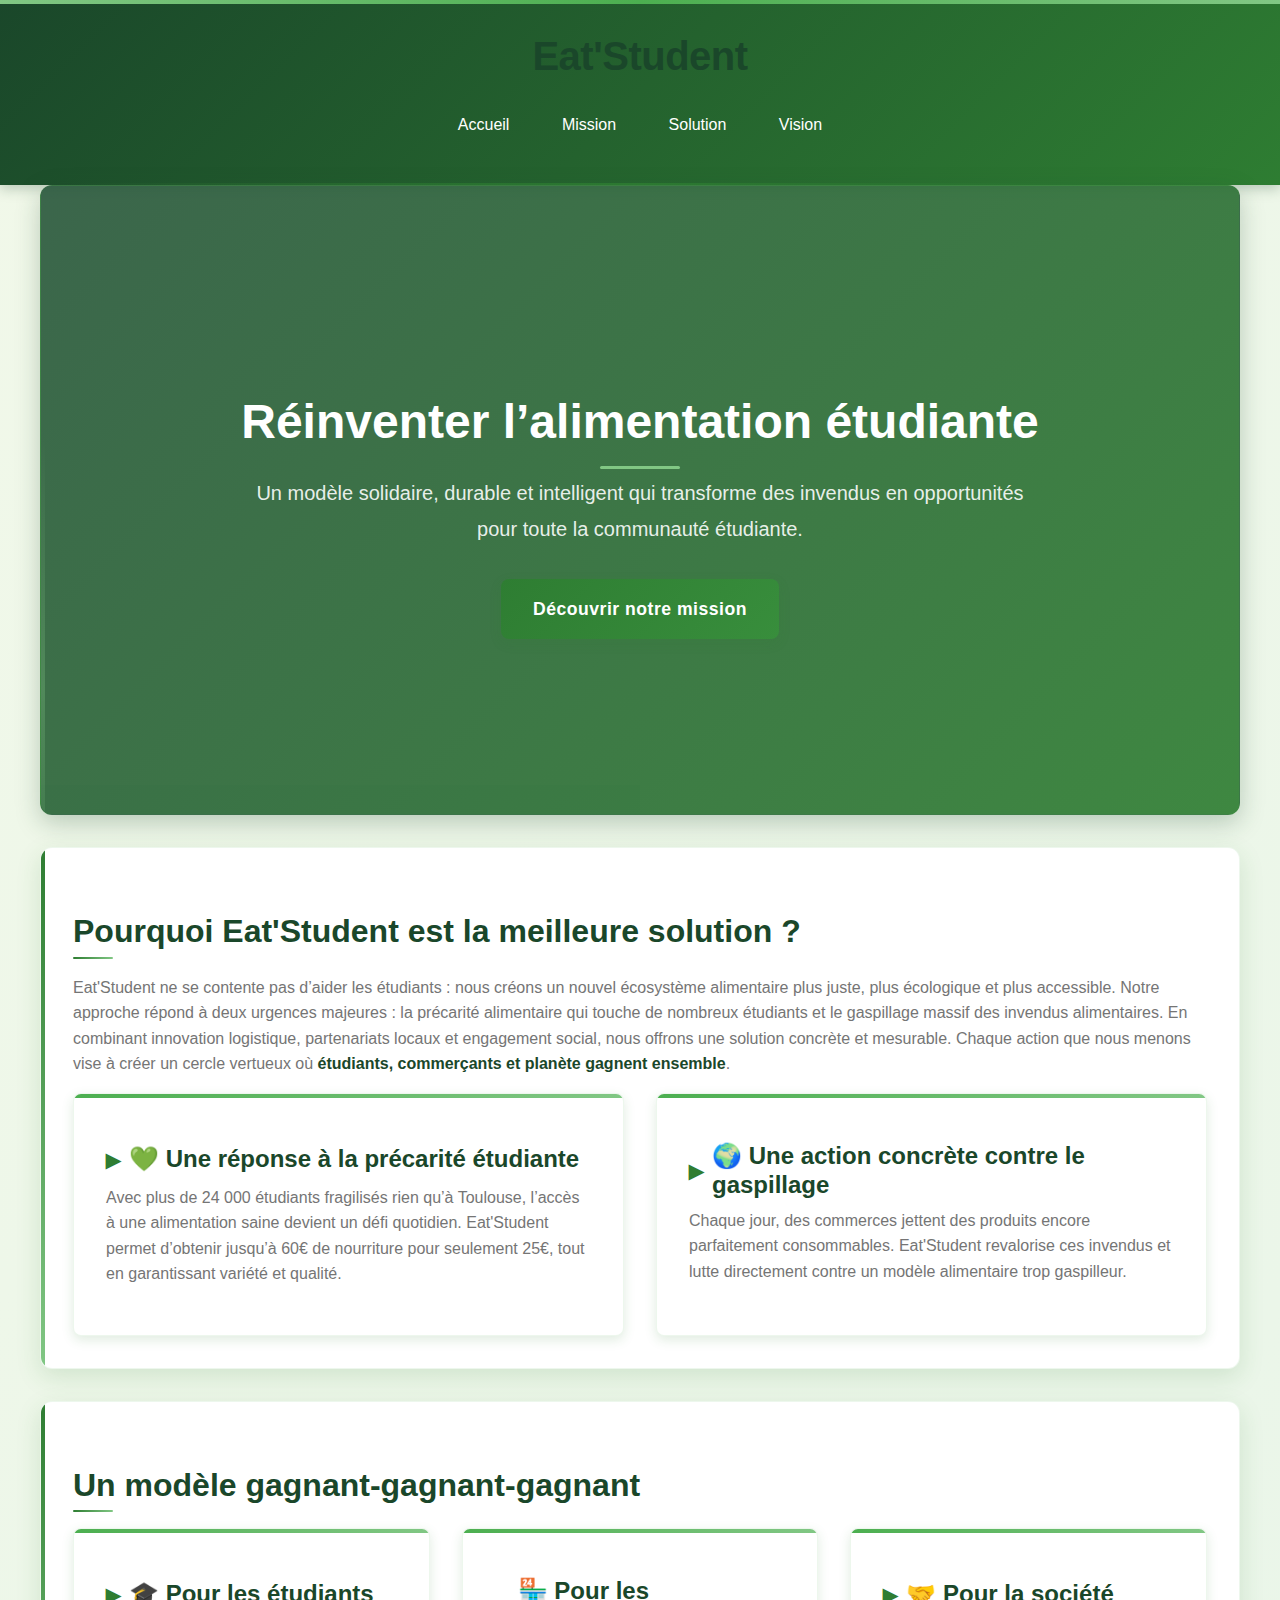
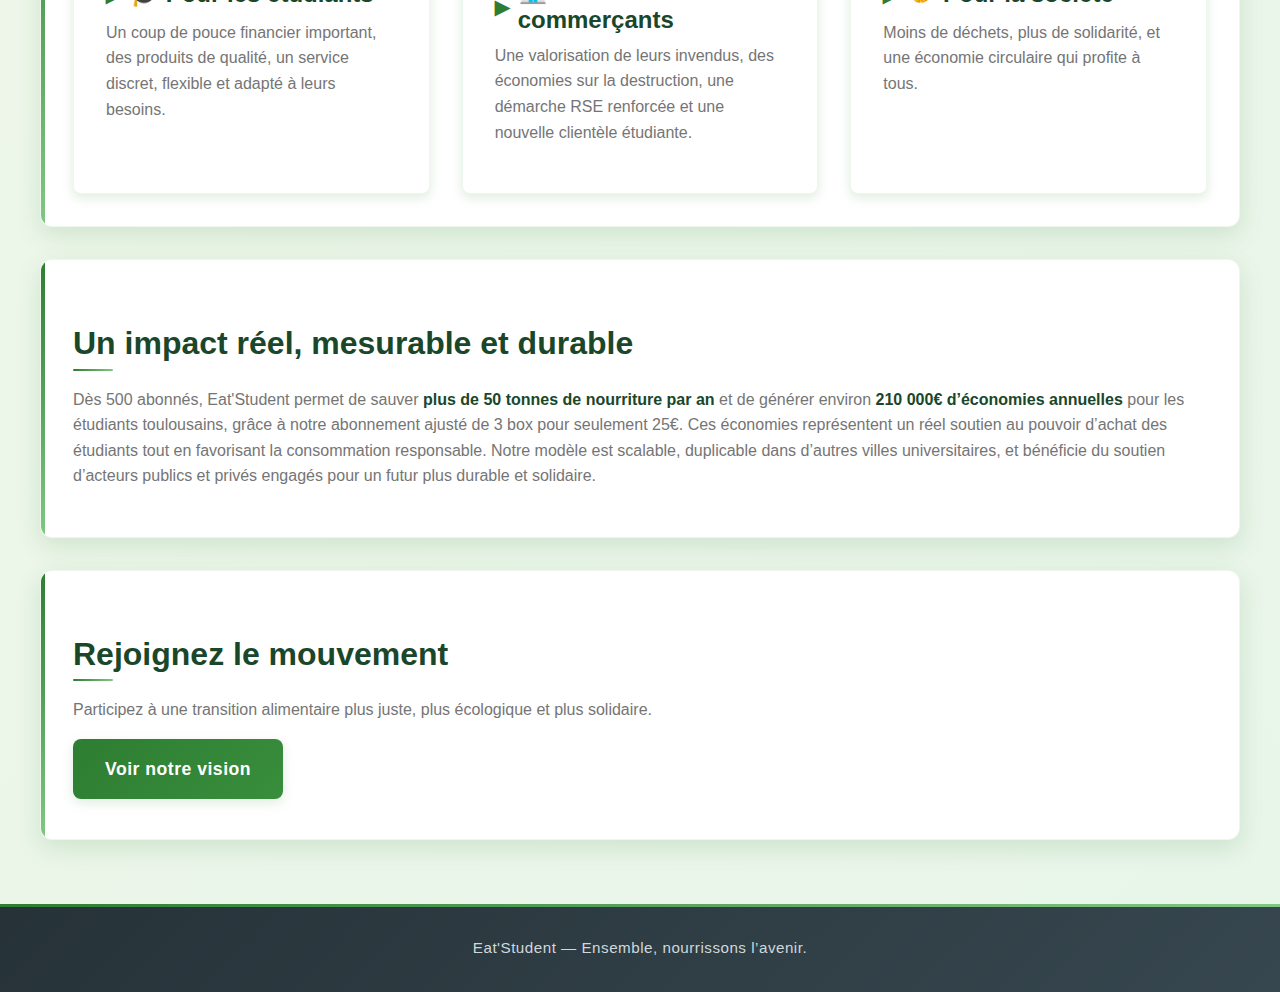
<file: Index.html>
<!-- index.html amélioré -->
<!DOCTYPE html>
<html lang="fr">
<head>
    <meta charset="UTF-8" />
    <meta name="viewport" content="width=device-width, initial-scale=1.0" />
    <title>Eat'Student – Accueil</title>
    <link rel="stylesheet" href="style.css" />
</head>
<body>
    <header>
        <h1>Eat'Student</h1>
        <nav>
            <a href="Index.html">Accueil</a>
            <a href="mission.html">Mission</a>
            <a href="solution.html">Solution</a>
            <a href="vision.html">Vision</a>
        </nav>
    </header>

    <!-- SECTION HERO AMÉLIORÉE -->
    <section class="hero">
        <h2>Réinventer l’alimentation étudiante</h2>
        <p>Un modèle solidaire, durable et intelligent qui transforme des invendus en opportunités pour toute la communauté étudiante.</p>
        <a class="cta-btn" href="mission.html">Découvrir notre mission</a>
    </section>

    <!-- POURQUOI Eat'Student EST UNIQUE -->
    <section>
        <h2>Pourquoi Eat'Student est la meilleure solution ?</h2>
        <p>
            Eat'Student ne se contente pas d’aider les étudiants : nous créons un nouvel écosystème alimentaire 
            plus juste, plus écologique et plus accessible. Notre approche répond à deux urgences majeures : 
            la précarité alimentaire qui touche de nombreux étudiants et le gaspillage massif des invendus 
            alimentaires. En combinant innovation logistique, partenariats locaux et engagement social, 
            nous offrons une solution concrète et mesurable. Chaque action que nous menons vise à créer 
            un cercle vertueux où <strong>étudiants, commerçants et planète gagnent ensemble</strong>.
        </p>
        <div class="grid-2">
            <div class="card">
                <h3>💚 Une réponse à la précarité étudiante</h3>
                <p>Avec plus de 24 000 étudiants fragilisés rien qu’à Toulouse, l’accès à une alimentation saine devient un défi quotidien. Eat'Student permet d’obtenir jusqu’à 60€ de nourriture pour seulement 25€, tout en garantissant variété et qualité.</p>
            </div>
            <div class="card">
                <h3>🌍 Une action concrète contre le gaspillage</h3>
                <p>Chaque jour, des commerces jettent des produits encore parfaitement consommables. Eat'Student revalorise ces invendus et lutte directement contre un modèle alimentaire trop gaspilleur.</p>
            </div>
        </div>
    </section>

    <!-- IMPACT ET BÉNÉFICES -->
    <section>
        <h2>Un modèle gagnant-gagnant-gagnant</h2>
        <div class="grid-3">
            <div class="card">
                <h3>🎓 Pour les étudiants</h3>
                <p>Un coup de pouce financier important, des produits de qualité, un service discret, flexible et adapté à leurs besoins.</p>
            </div>
            <div class="card">
                <h3>🏪 Pour les commerçants</h3>
                <p>Une valorisation de leurs invendus, des économies sur la destruction, une démarche RSE renforcée et une nouvelle clientèle étudiante.</p>
            </div>
            <div class="card">
                <h3>🤝 Pour la société</h3>
                <p>Moins de déchets, plus de solidarité, et une économie circulaire qui profite à tous.</p>
            </div>
        </div>
    </section>

    <!-- ENGAGEMENT -->
    <section>
        <h2>Un impact réel, mesurable et durable</h2>
        <p>
            Dès 500 abonnés, Eat'Student permet de sauver <strong>plus de 50 tonnes de nourriture par an</strong> 
            et de générer environ <strong>210 000€ d’économies annuelles</strong> pour les étudiants toulousains, 
            grâce à notre abonnement ajusté de 3 box pour seulement 25€. 
            Ces économies représentent un réel soutien au pouvoir d’achat des étudiants tout en favorisant 
            la consommation responsable. Notre modèle est scalable, duplicable dans d’autres villes universitaires, 
            et bénéficie du soutien d’acteurs publics et privés engagés pour un futur plus durable et solidaire.
        </p>
    </section>

    <!-- CTA FINAL -->
    <section class="cta">
        <h2>Rejoignez le mouvement</h2>
        <p>Participez à une transition alimentaire plus juste, plus écologique et plus solidaire.</p>
        <a class="cta-btn" href="vision.html">Voir notre vision</a>
    </section>

    <footer>
        Eat'Student — Ensemble, nourrissons l’avenir.
    </footer>
</body>
</html>
</file>
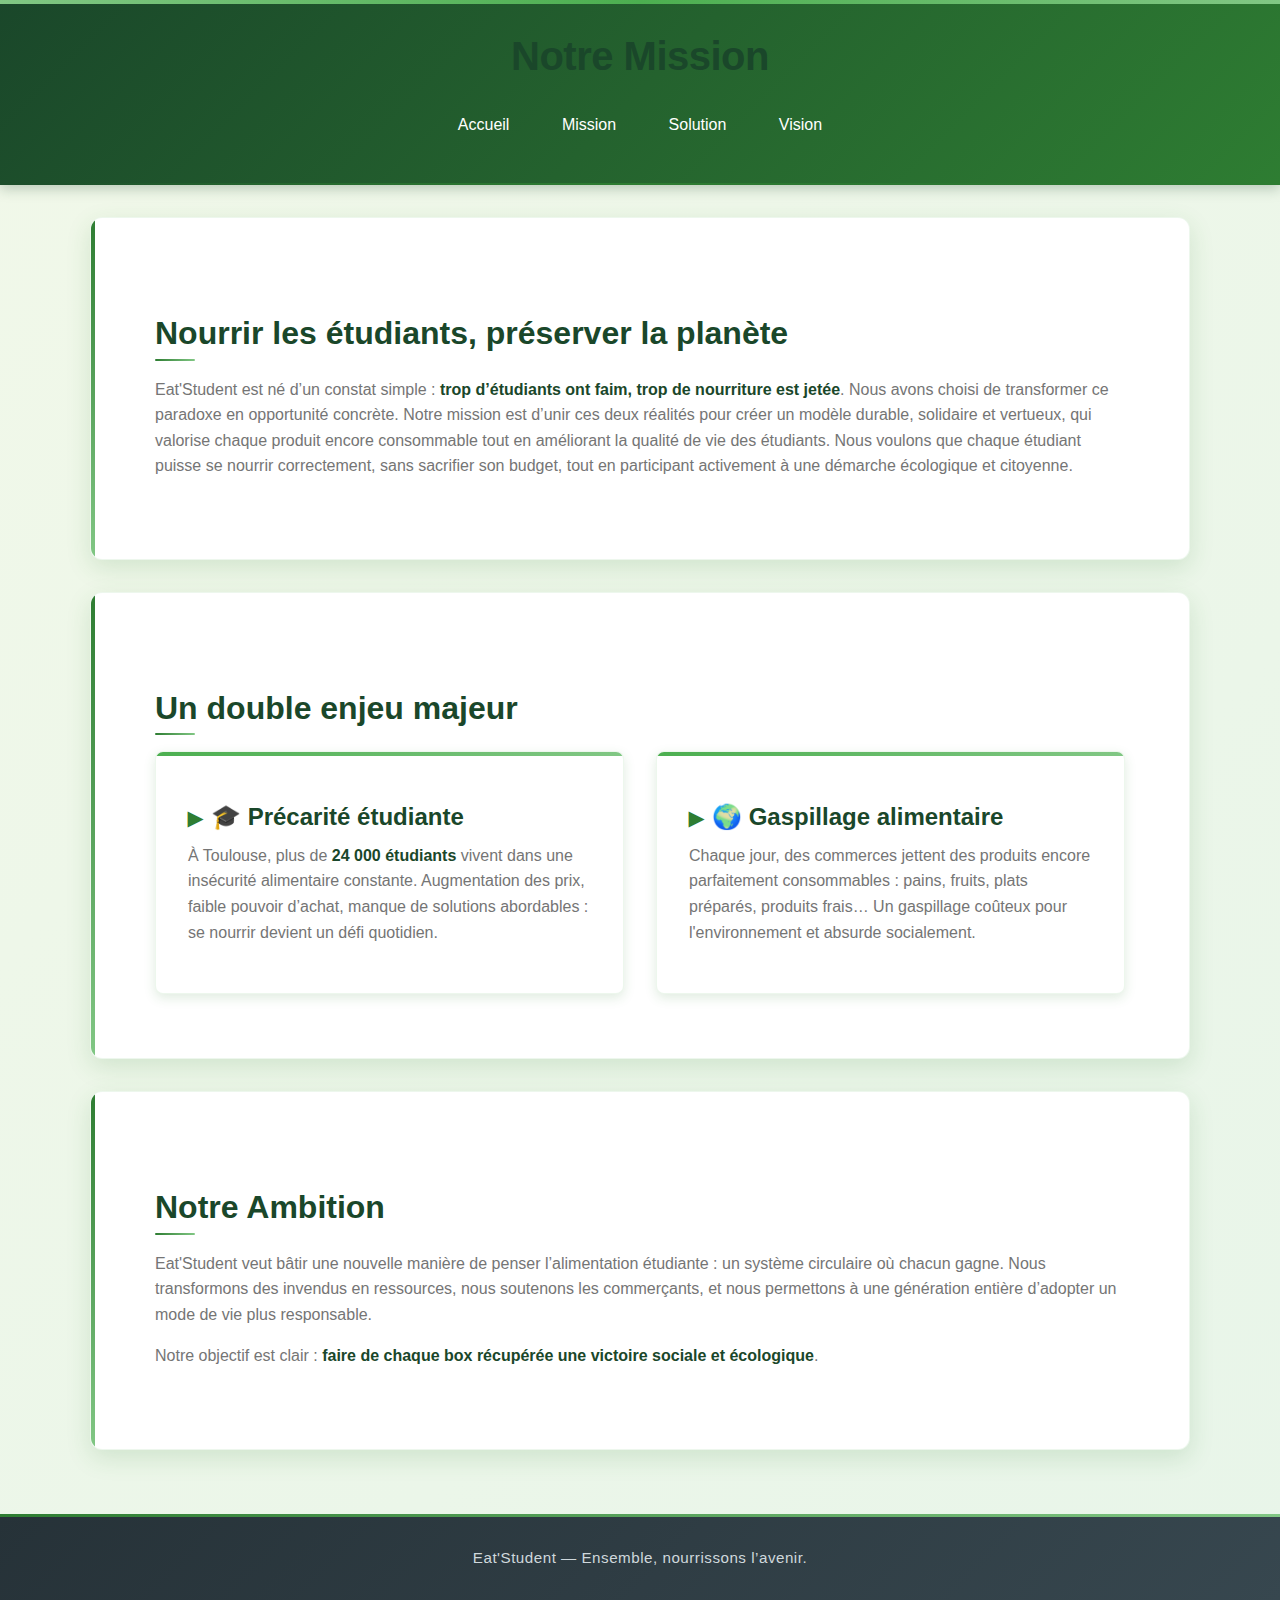
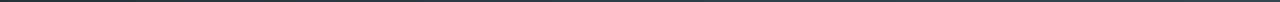
<file: Mission.html>
<!-- mission.html -->
<!DOCTYPE html>
<html lang="fr">
<head>
    <meta charset="UTF-8" />
    <meta name="viewport" content="width=device-width, initial-scale=1.0" />
    <title>Eat'Student – Mission</title>
    <link rel="stylesheet" href="style.css" />
</head>
<body>
    <header>
        <h1>Notre Mission</h1>
        <nav>
            <a href="Index.html">Accueil</a>
            <a href="mission.html">Mission</a>
            <a href="solution.html">Solution</a>
            <a href="vision.html">Vision</a>
        </nav>
    </header>

    <!-- SECTION INTRO -->
    <section class="mission-intro">
        <h2>Nourrir les étudiants, préserver la planète</h2>
        <p>
            Eat'Student est né d’un constat simple : 
            <strong>trop d’étudiants ont faim, trop de nourriture est jetée</strong>. 
            Nous avons choisi de transformer ce paradoxe en opportunité concrète. 
            Notre mission est d’unir ces deux réalités pour créer un modèle durable, solidaire et vertueux, 
            qui valorise chaque produit encore consommable tout en améliorant la qualité de vie des étudiants. 
            Nous voulons que chaque étudiant puisse se nourrir correctement, sans sacrifier son budget, 
            tout en participant activement à une démarche écologique et citoyenne.
        </p>
    </section>

    <!-- SECTION PROBLÈME -->
    <section class="mission-probleme">
        <h2>Un double enjeu majeur</h2>

        <div class="grid-2">
            <div class="card">
                <h3>🎓 Précarité étudiante</h3>
                <p>
                    À Toulouse, plus de <strong>24 000 étudiants</strong> vivent dans
                    une insécurité alimentaire constante. Augmentation des prix, faible
                    pouvoir d’achat, manque de solutions abordables : se nourrir devient
                    un défi quotidien.
                </p>
            </div>

            <div class="card">
                <h3>🌍 Gaspillage alimentaire</h3>
                <p>
                    Chaque jour, des commerces jettent des produits encore parfaitement
                    consommables : pains, fruits, plats préparés, produits frais…
                    Un gaspillage coûteux pour l'environnement et absurde socialement.
                </p>
            </div>
        </div>
    </section>

    <!-- SECTION AMBITION -->
    <section class="mission-ambition">
        <h2>Notre Ambition</h2>
        <p>
            Eat'Student veut bâtir une nouvelle manière de penser l’alimentation étudiante :
            un système circulaire où chacun gagne. Nous transformons des invendus en
            ressources, nous soutenons les commerçants, et nous permettons à une
            génération entière d’adopter un mode de vie plus responsable.
        </p>
        <p>
            Notre objectif est clair : <strong>faire de chaque box récupérée une victoire 
            sociale et écologique</strong>.
        </p>
    </section>

    <footer>
        Eat'Student — Ensemble, nourrissons l’avenir.
    </footer>
</body>
</html>
</file>
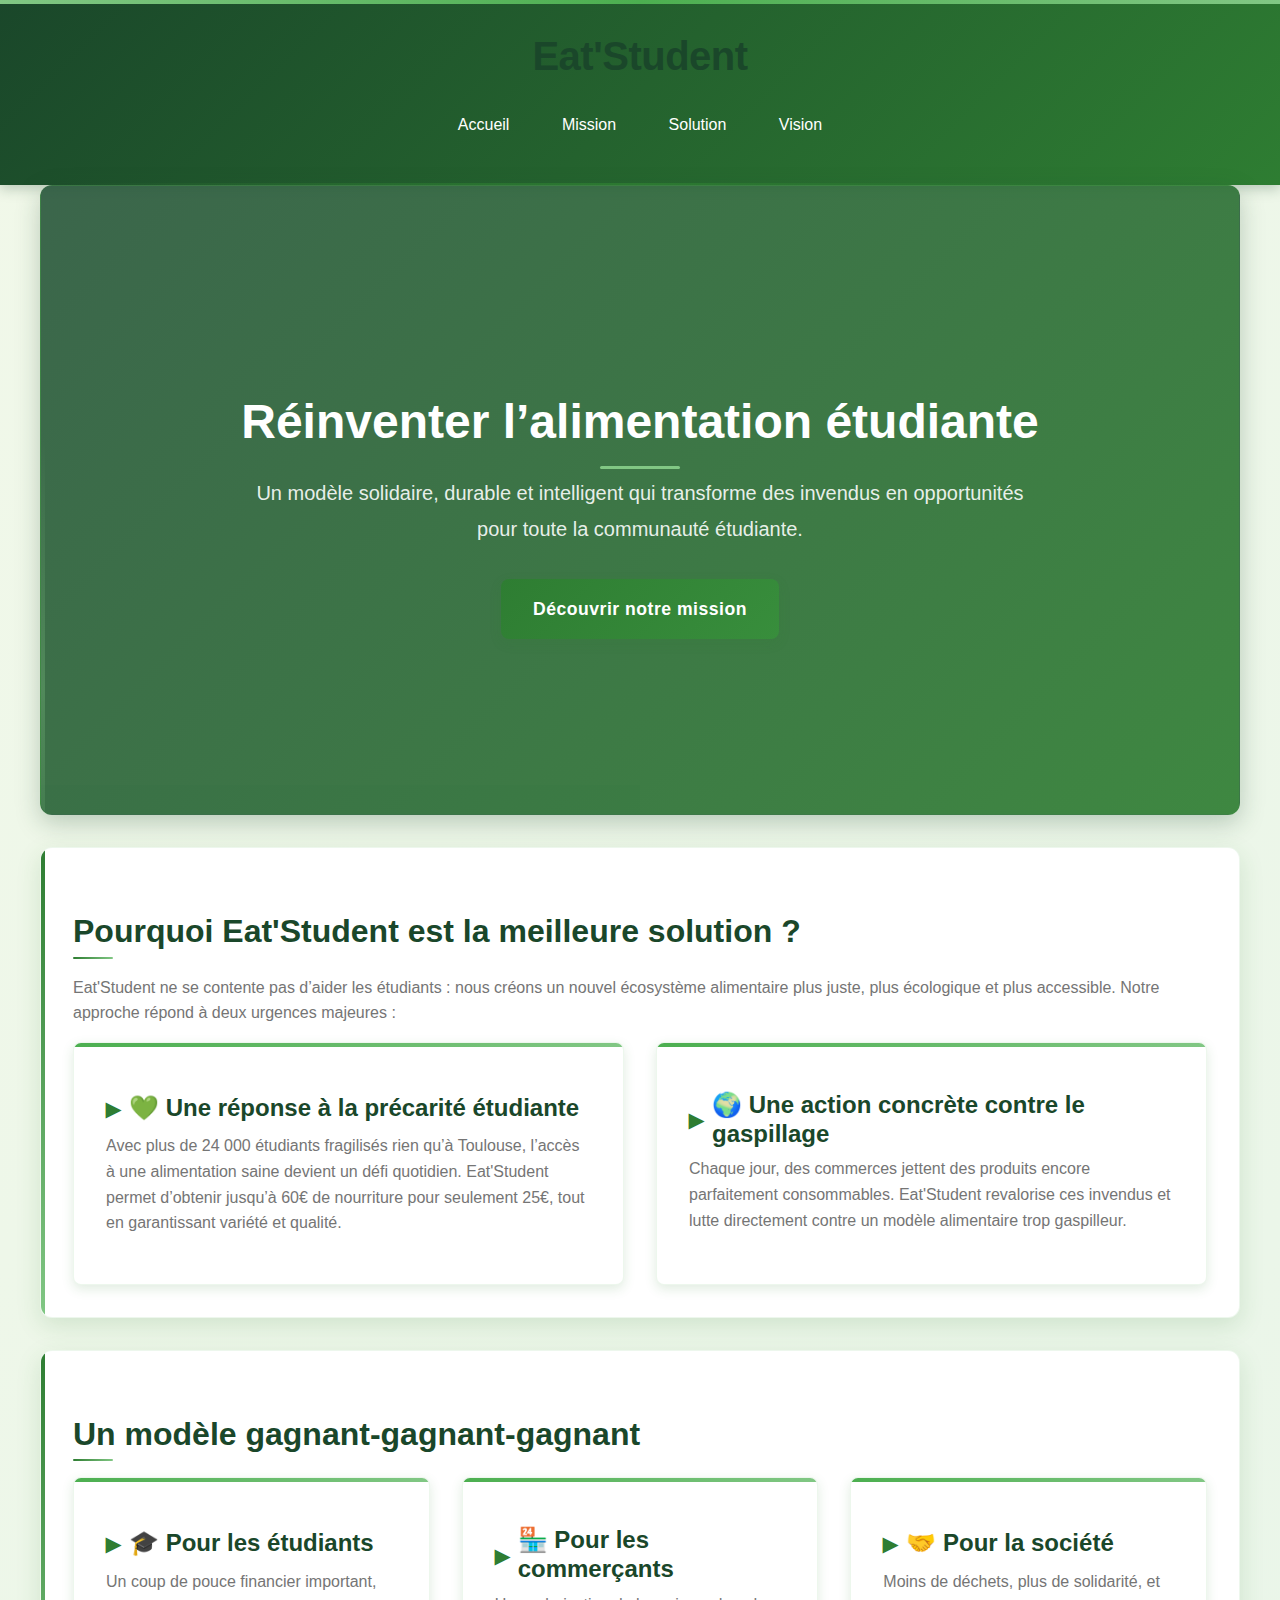
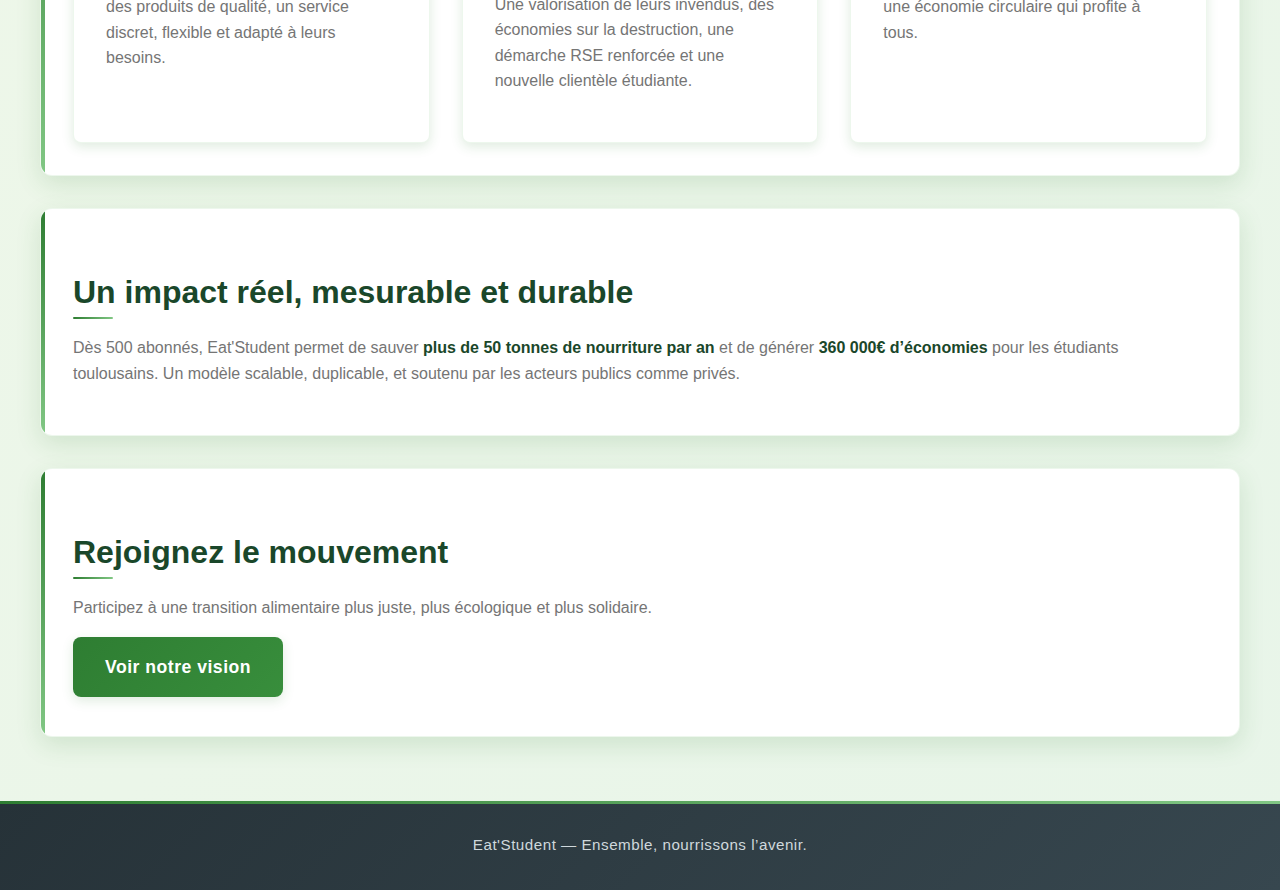
<file: site.html>
<!-- index.html amélioré -->
<!DOCTYPE html>
<html lang="fr">
<head>
    <meta charset="UTF-8" />
    <meta name="viewport" content="width=device-width, initial-scale=1.0" />
    <title>Eat'Student – Accueil</title>
    <link rel="stylesheet" href="style.css" />
</head>
<body>
    <header>
        <h1>Eat'Student</h1>
        <nav>
            <a href="site.html">Accueil</a>
            <a href="mission.html">Mission</a>
            <a href="solution.html">Solution</a>
            <a href="vision.html">Vision</a>
        </nav>
    </header>

    <!-- SECTION HERO AMÉLIORÉE -->
    <section class="hero">
        <h2>Réinventer l’alimentation étudiante</h2>
        <p>Un modèle solidaire, durable et intelligent qui transforme des invendus en opportunités pour toute la communauté étudiante.</p>
        <a class="cta-btn" href="mission.html">Découvrir notre mission</a>
    </section>

    <!-- POURQUOI Eat'Student EST UNIQUE -->
    <section>
        <h2>Pourquoi Eat'Student est la meilleure solution ?</h2>
        <p>Eat'Student ne se contente pas d’aider les étudiants : nous créons un nouvel écosystème alimentaire plus juste, plus écologique et plus accessible. Notre approche répond à deux urgences majeures :</p>

        <div class="grid-2">
            <div class="card">
                <h3>💚 Une réponse à la précarité étudiante</h3>
                <p>Avec plus de 24 000 étudiants fragilisés rien qu’à Toulouse, l’accès à une alimentation saine devient un défi quotidien. Eat'Student permet d’obtenir jusqu’à 60€ de nourriture pour seulement 25€, tout en garantissant variété et qualité.</p>
            </div>
            <div class="card">
                <h3>🌍 Une action concrète contre le gaspillage</h3>
                <p>Chaque jour, des commerces jettent des produits encore parfaitement consommables. Eat'Student revalorise ces invendus et lutte directement contre un modèle alimentaire trop gaspilleur.</p>
            </div>
        </div>
    </section>

    <!-- IMPACT ET BÉNÉFICES -->
    <section>
        <h2>Un modèle gagnant-gagnant-gagnant</h2>
        <div class="grid-3">
            <div class="card">
                <h3>🎓 Pour les étudiants</h3>
                <p>Un coup de pouce financier important, des produits de qualité, un service discret, flexible et adapté à leurs besoins.</p>
            </div>
            <div class="card">
                <h3>🏪 Pour les commerçants</h3>
                <p>Une valorisation de leurs invendus, des économies sur la destruction, une démarche RSE renforcée et une nouvelle clientèle étudiante.</p>
            </div>
            <div class="card">
                <h3>🤝 Pour la société</h3>
                <p>Moins de déchets, plus de solidarité, et une économie circulaire qui profite à tous.</p>
            </div>
        </div>
    </section>

    <!-- ENGAGEMENT -->
    <section>
        <h2>Un impact réel, mesurable et durable</h2>
        <p>Dès 500 abonnés, Eat'Student permet de sauver <strong>plus de 50 tonnes de nourriture par an</strong> et de générer <strong>360 000€ d’économies</strong> pour les étudiants toulousains. Un modèle scalable, duplicable, et soutenu par les acteurs publics comme privés.</p>
    </section>

    <!-- CTA FINAL -->
    <section class="cta">
        <h2>Rejoignez le mouvement</h2>
        <p>Participez à une transition alimentaire plus juste, plus écologique et plus solidaire.</p>
        <a class="cta-btn" href="vision.html">Voir notre vision</a>
    </section>

    <footer>
        Eat'Student — Ensemble, nourrissons l’avenir.
    </footer>
</body>
</html>
</file>
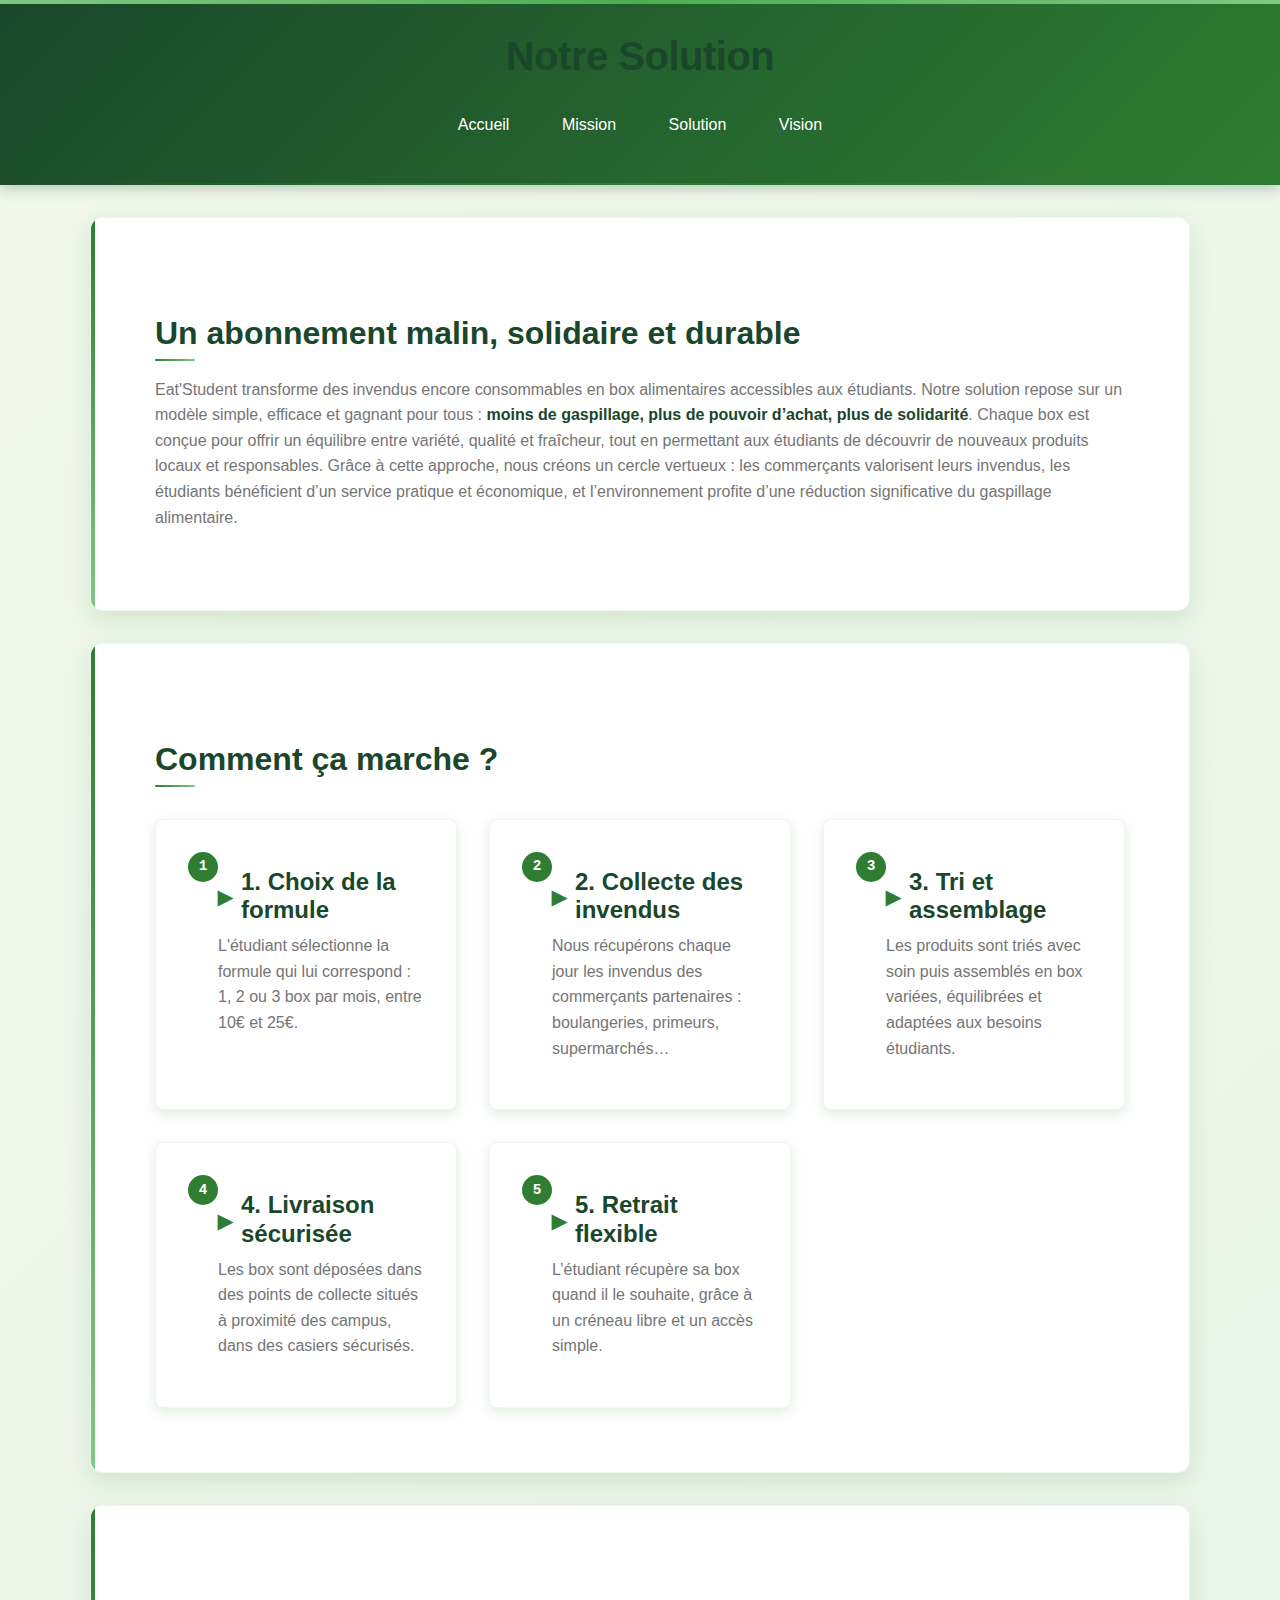
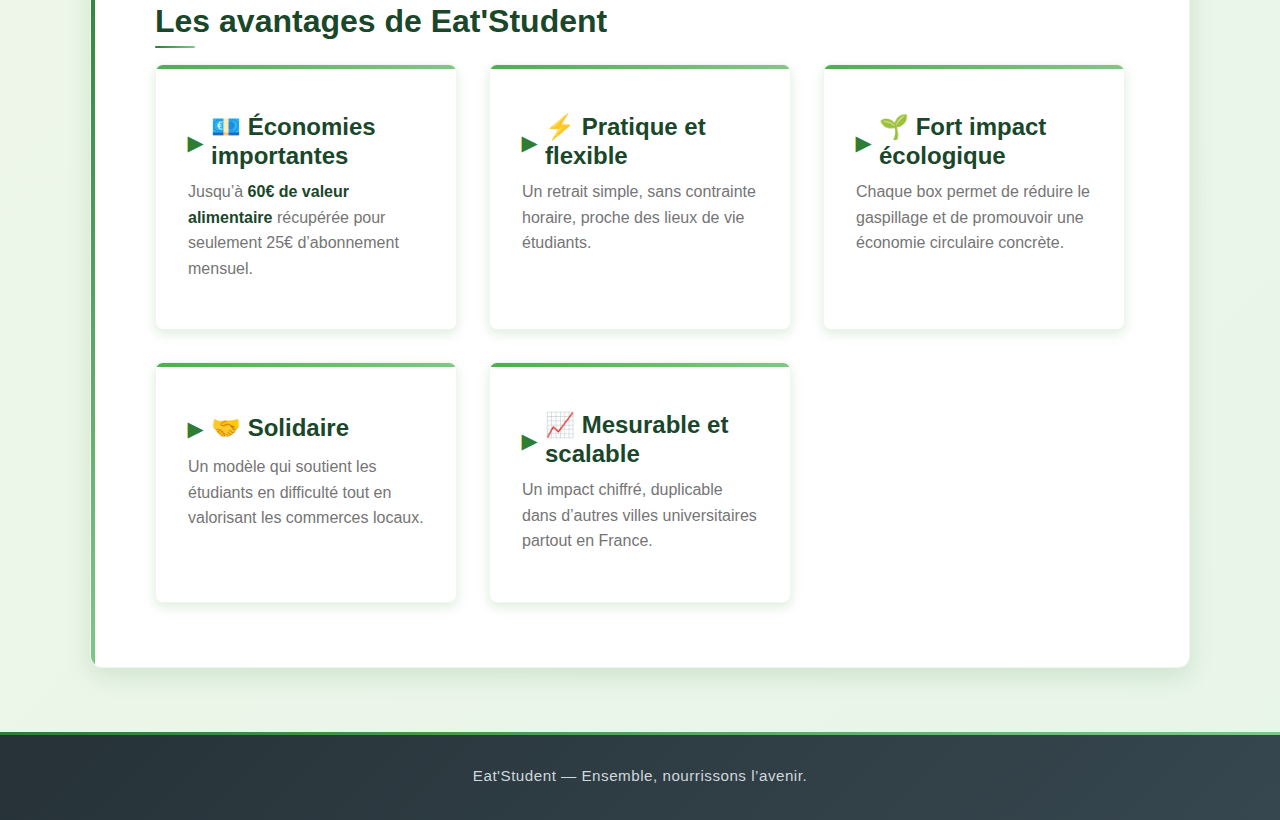
<file: Solution.html>
<!-- solution.html -->
<!DOCTYPE html>
<html lang="fr">
<head>
    <meta charset="UTF-8" />
    <meta name="viewport" content="width=device-width, initial-scale=1.0" />
    <title>Eat'Student – Solution</title>
    <link rel="stylesheet" href="style.css" />
</head>
<body>
    <header>
        <h1>Notre Solution</h1>
        <nav>
            <a href="Index.html">Accueil</a>
            <a href="mission.html">Mission</a>
            <a href="solution.html">Solution</a>
            <a href="vision.html">Vision</a>
        </nav>
    </header>

    <!-- SECTION INTRO -->
    <section class="solution-intro">
        <h2>Un abonnement malin, solidaire et durable</h2>
        <p>
            Eat'Student transforme des invendus encore consommables en box alimentaires 
            accessibles aux étudiants. Notre solution repose sur un modèle simple, efficace 
            et gagnant pour tous : <strong>moins de gaspillage, plus de pouvoir d’achat, 
            plus de solidarité</strong>. Chaque box est conçue pour offrir un équilibre entre 
            variété, qualité et fraîcheur, tout en permettant aux étudiants de découvrir 
            de nouveaux produits locaux et responsables. Grâce à cette approche, nous 
            créons un cercle vertueux : les commerçants valorisent leurs invendus, les 
            étudiants bénéficient d’un service pratique et économique, et l’environnement 
            profite d’une réduction significative du gaspillage alimentaire.
        </p>

    </section>

    <!-- SECTION FONCTIONNEMENT -->
    <section class="solution-process">
        <h2>Comment ça marche ?</h2>

        <div class="steps-grid">
            <div class="step-card">
                <h3>1. Choix de la formule</h3>
                <p>L'étudiant sélectionne la formule qui lui correspond : 1, 2 ou 3 box par mois, entre 10€ et 25€.</p>
            </div>
            <div class="step-card">
                <h3>2. Collecte des invendus</h3>
                <p>Nous récupérons chaque jour les invendus des commerçants partenaires : boulangeries, primeurs, supermarchés…</p>
            </div>
            <div class="step-card">
                <h3>3. Tri et assemblage</h3>
                <p>Les produits sont triés avec soin puis assemblés en box variées, équilibrées et adaptées aux besoins étudiants.</p>
            </div>
            <div class="step-card">
                <h3>4. Livraison sécurisée</h3>
                <p>Les box sont déposées dans des points de collecte situés à proximité des campus, dans des casiers sécurisés.</p>
            </div>
            <div class="step-card">
                <h3>5. Retrait flexible</h3>
                <p>L’étudiant récupère sa box quand il le souhaite, grâce à un créneau libre et un accès simple.</p>
            </div>
        </div>
    </section>

    <!-- SECTION AVANTAGES -->
    <section class="solution-benefits">
        <h2>Les avantages de Eat'Student</h2>

        <div class="grid-3">
            <div class="card">
                <h3>💶 Économies importantes</h3>
                <p>Jusqu’à <strong>60€ de valeur alimentaire</strong> récupérée pour seulement 25€ d’abonnement mensuel.</p>
            </div>
            <div class="card">
                <h3>⚡ Pratique et flexible</h3>
                <p>Un retrait simple, sans contrainte horaire, proche des lieux de vie étudiants.</p>
            </div>
            <div class="card">
                <h3>🌱 Fort impact écologique</h3>
                <p>Chaque box permet de réduire le gaspillage et de promouvoir une économie circulaire concrète.</p>
            </div>
            <div class="card">
                <h3>🤝 Solidaire</h3>
                <p>Un modèle qui soutient les étudiants en difficulté tout en valorisant les commerces locaux.</p>
            </div>
            <div class="card">
                <h3>📈 Mesurable et scalable</h3>
                <p>Un impact chiffré, duplicable dans d’autres villes universitaires partout en France.</p>
            </div>
        </div>
    </section>

    <footer>
        Eat'Student — Ensemble, nourrissons l’avenir.
    </footer>
</body>
</html>
</file>
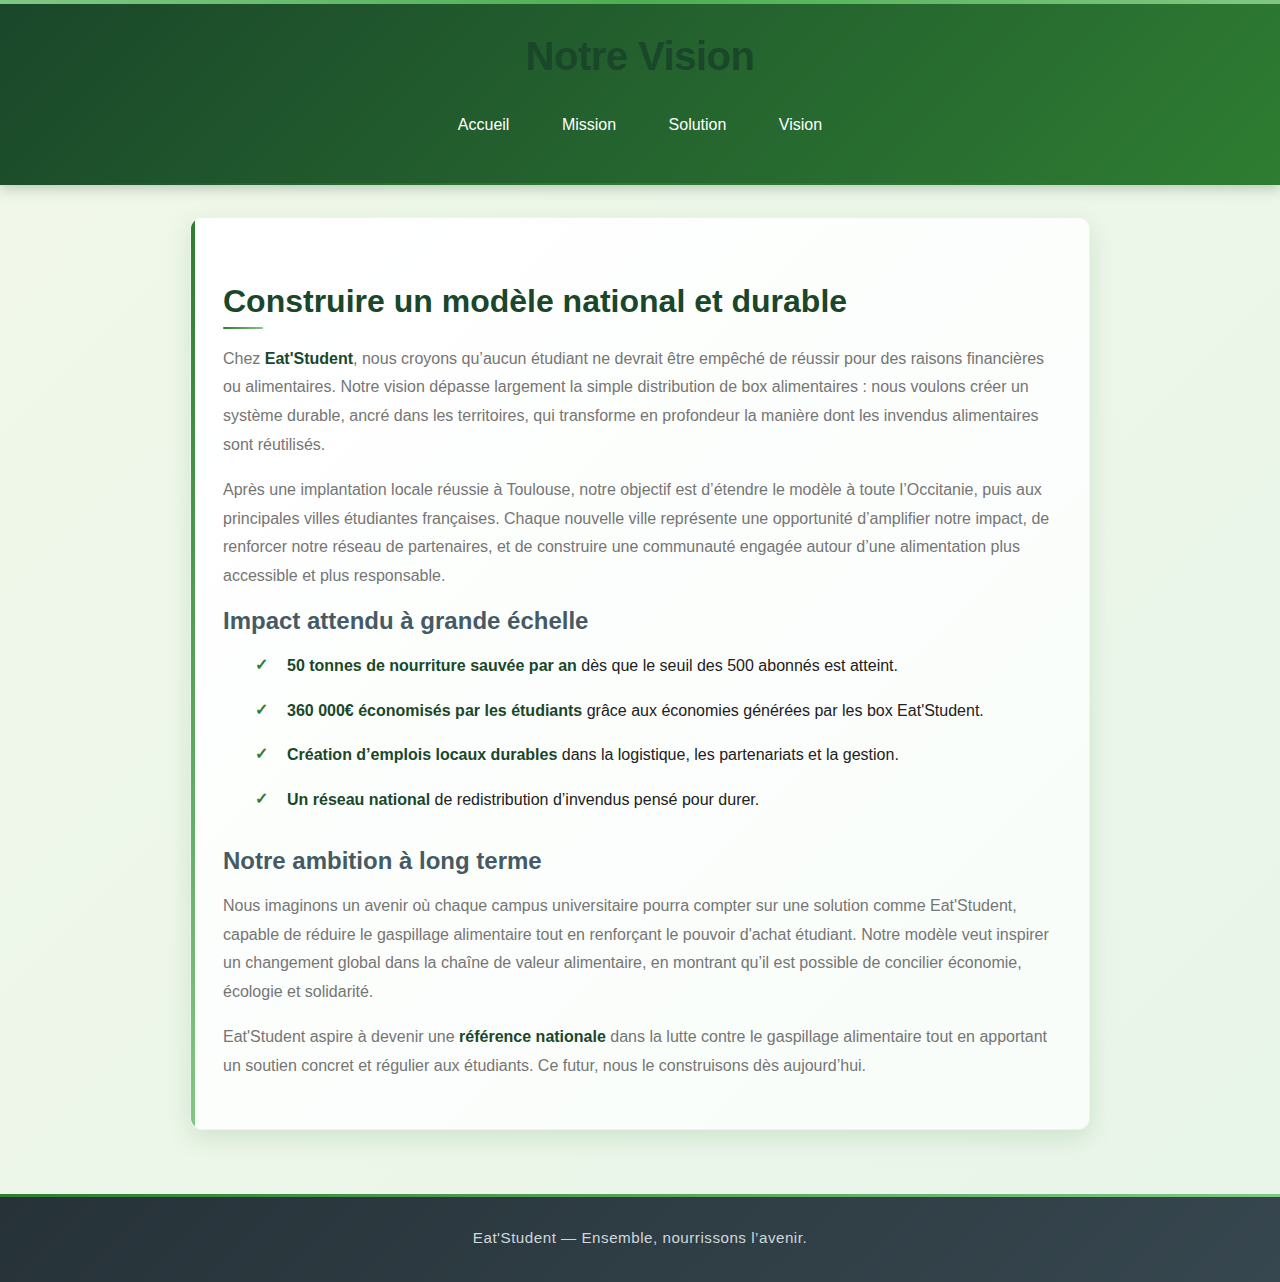
<file: Vision.html>
<!-- vision.html -->
<!DOCTYPE html>
<html lang="fr">
<head>
    <meta charset="UTF-8" />
    <meta name="viewport" content="width=device-width, initial-scale=1.0" />
    <title>Eat'Student – Vision</title>
    <link rel="stylesheet" href="style.css" />
</head>
<body>
    <header>
        <h1>Notre Vision</h1>
        <nav>
            <a href="Index.html">Accueil</a>
            <a href="mission.html">Mission</a>
            <a href="solution.html">Solution</a>
            <a href="vision.html">Vision</a>
        </nav>
    </header>

    <section class="vision-section">
        <h2>Construire un modèle national et durable</h2>
        <p>
            Chez <strong>Eat'Student</strong>, nous croyons qu’aucun étudiant ne devrait être empêché de réussir 
            pour des raisons financières ou alimentaires. Notre vision dépasse largement la simple distribution
            de box alimentaires : nous voulons créer un système durable, ancré dans les territoires,
            qui transforme en profondeur la manière dont les invendus alimentaires sont réutilisés.
        </p>

        <p>
            Après une implantation locale réussie à Toulouse, notre objectif est d’étendre le modèle à toute 
            l’Occitanie, puis aux principales villes étudiantes françaises. Chaque nouvelle ville représente 
            une opportunité d’amplifier notre impact, de renforcer notre réseau de partenaires, et de construire 
            une communauté engagée autour d’une alimentation plus accessible et plus responsable.
        </p>

        <h3>Impact attendu à grande échelle</h3>
        <ul>
            <li><strong>50 tonnes de nourriture sauvée par an</strong> dès que le seuil des 500 abonnés est atteint.</li>
            <li><strong>360 000€ économisés par les étudiants</strong> grâce aux économies générées par les box Eat'Student.</li>
            <li><strong>Création d’emplois locaux durables</strong> dans la logistique, les partenariats et la gestion.</li>
            <li><strong>Un réseau national</strong> de redistribution d’invendus pensé pour durer.</li>
        </ul>

        <h3>Notre ambition à long terme</h3>
        <p>
            Nous imaginons un avenir où chaque campus universitaire pourra compter sur une solution comme Eat'Student,
            capable de réduire le gaspillage alimentaire tout en renforçant le pouvoir d'achat étudiant. 
            Notre modèle veut inspirer un changement global dans la chaîne de valeur alimentaire, 
            en montrant qu’il est possible de concilier économie, écologie et solidarité.
        </p>

        <p>
            Eat'Student aspire à devenir une <strong>référence nationale</strong> dans la lutte contre le gaspillage alimentaire
            tout en apportant un soutien concret et régulier aux étudiants. Ce futur, nous le construisons dès aujourd’hui.
        </p>
    </section>

    <footer>
        Eat'Student — Ensemble, nourrissons l’avenir.
    </footer>
</body>
</html>
</file>
<file: style.css>
/* ---------- VARIABLES ET RESET ---------- */
:root {
    /* Palette de couleurs technique - vert professionnel */
    --primary-dark: #1a472a;
    --primary: #2e7d32;
    --primary-light: #4caf50;
    --secondary-dark: #005005;
    --secondary: #388e3c;
    --accent: #81c784;
    --accent-light: #c8e6c9;
    --neutral-dark: #263238;
    --neutral: #455a64;
    --neutral-light: #cfd8dc;
    --background: #f1f8e9;
    --card-bg: #ffffff;
    --text: #212121;
    --text-light: #757575;
    --shadow: rgba(46, 125, 50, 0.15);
    --shadow-dark: rgba(26, 71, 42, 0.25);
    
    /* Typographie technique */
    --font-main: 'Segoe UI', 'Roboto', 'Helvetica Neue', Arial, sans-serif;
    --font-mono: 'Consolas', 'Monaco', 'Courier New', monospace;
    
    /* Espacements */
    --space-xs: 0.25rem;
    --space-sm: 0.5rem;
    --space-md: 1rem;
    --space-lg: 2rem;
    --space-xl: 4rem;
    
    /* Bordures */
    --radius-sm: 4px;
    --radius-md: 8px;
    --radius-lg: 12px;
    
    /* Transitions */
    --transition-fast: 0.2s ease;
    --transition-normal: 0.3s ease;
    --transition-slow: 0.5s ease;
}

* {
    margin: 0;
    padding: 0;
    box-sizing: border-box;
}

body {
    font-family: var(--font-main);
    font-size: 16px;
    line-height: 1.6;
    background: linear-gradient(135deg, #f1f8e9 0%, #e8f5e9 100%);
    color: var(--text);
    min-height: 100vh;
}

/* ---------- TYPOGRAPHIE TECHNIQUE ---------- */
h1, h2, h3, h4, h5, h6 {
    font-weight: 600;
    line-height: 1.2;
    margin-bottom: var(--space-md);
    color: var(--primary-dark);
}

h1 {
    font-size: 2.5rem;
    font-weight: 700;
    letter-spacing: -0.5px;
    position: relative;
    padding-bottom: var(--space-sm);
}

h2 {
    font-size: 2rem;
    margin-top: var(--space-lg);
    position: relative;
    padding-bottom: var(--space-sm);
}

h2:after {
    content: '';
    position: absolute;
    bottom: 0;
    left: 0;
    width: 40px;
    height: 2px;
    background: linear-gradient(to right, var(--primary), var(--accent));
    border-radius: var(--radius-sm);
}

h3 {
    font-size: 1.5rem;
    color: var(--neutral);
    margin-top: var(--space-md);
}

p {
    margin-bottom: var(--space-md);
    color: var(--text-light);
}

strong {
    color: var(--primary-dark);
    font-weight: 600;
}

/* ---------- HEADER ET NAVIGATION ---------- */
header {
    background: linear-gradient(135deg, var(--primary-dark) 0%, var(--primary) 100%);
    color: white;
    padding: var(--space-lg) var(--space-md);
    text-align: center;
    box-shadow: 0 4px 12px var(--shadow-dark);
    position: relative;
    overflow: hidden;
}

header:before {
    content: '';
    position: absolute;
    top: 0;
    left: 0;
    right: 0;
    height: 4px;
    background: linear-gradient(to right, var(--accent), var(--primary-light), var(--accent));
}

header:after {
    content: '';
    position: absolute;
    bottom: 0; /* En bas du header */
    left: 50%;
    transform: translateX(-50%);
    width: 90%; /* Largeur de 90% pour ne pas toucher les bords */
    height: 2px;
    background: linear-gradient(to right, transparent, var(--primary), transparent);
}

nav {
    margin-top: var(--space-md);
}

nav a {
    display: inline-block;
    margin: 0 var(--space-sm);
    padding: var(--space-sm) var(--space-md);
    color: white;
    text-decoration: none;
    font-weight: 500;
    border-radius: var(--radius-md);
    transition: all var(--transition-normal);
    position: relative;
    overflow: hidden;
    z-index: 1;
}

nav a:before {
    content: '';
    position: absolute;
    top: 0;
    left: -100%;
    width: 100%;
    height: 100%;
    background: linear-gradient(90deg, transparent, rgba(255,255,255,0.2), transparent);
    transition: left var(--transition-slow);
    z-index: 1;
}

nav a:hover:before {
    left: 100%;
}

nav a:hover {
    background: rgba(255, 255, 255, 0.1);
    transform: translateY(-2px);
    box-shadow: 0 4px 8px rgba(0,0,0,0.2);
}

nav a:active {
    transform: translateY(0);
}

/* ---------- HERO SECTION ---------- */
.hero {
    background: linear-gradient(135deg, rgba(42, 87, 61, 0.9) 0%, rgba(46, 125, 50, 0.9) 100%), 
                url('data:image/svg+xml;utf8,<svg xmlns="http://www.w3.org/2000/svg" width="100" height="100" viewBox="0 0 100 100"><rect fill="%232e7d32" opacity="0.1" width="100" height="100"/><path d="M0,50 L50,50 L50,100 L0,100 Z" fill="%234caf50" opacity="0.2"/></svg>');
    background-size: cover;
    padding: var(--space-xl) var(--space-md);
    text-align: center;
    color: white;
    margin: 0 auto; /* Ajout: centre la section */
    max-width: 1200px; /* Ajout: limite la largeur comme les autres sections */
    border-radius: var(--radius-lg); /* Ajout: arrondi cohérent */
    box-shadow: 0 8px 24px var(--shadow-dark); /* Ajout: ombre comme les autres sections */
    border: 1px solid rgba(76, 175, 80, 0.1); /* Ajout: bordure subtile */
    position: relative;
    overflow: hidden;
    display: flex; /* Ajout: pour centrer verticalement */
    flex-direction: column;
    justify-content: center; /* Ajout: centre verticalement */
    align-items: center; /* Ajout: centre horizontalement */
    min-height: 70vh; /* Ajout: hauteur minimale */
}

.hero:before {
    content: '';
    position: absolute;
    top: 0;
    left: 0;
    right: 0;
    bottom: 0;
    background: radial-gradient(circle at 20% 80%, rgba(129, 199, 132, 0.3) 0%, transparent 50%);
    z-index: 1;
}

.hero h2,
.hero p,
.hero .cta-btn {
    position: relative;
    z-index: 2;
}

.hero h2 {
    font-size: 3rem;
    color: white;
    margin-bottom: var(--space-md);
    max-width: 900px;
    width: 100%;
}

.hero h2:after {
    content: '';
    position: absolute;
    bottom: -10px;
    left: 50%;
    transform: translateX(-50%);
    width: 80px;
    height: 3px;
    background: var(--accent);
    border-radius: var(--radius-sm);
}

.hero p {
    font-size: 1.25rem;
    max-width: 800px;
    margin: 0 auto var(--space-lg);
    color: rgba(255, 255, 255, 0.9);
    line-height: 1.8;
}

/* ---------- BOUTONS ---------- */
.cta-btn {
    display: inline-block;
    background: linear-gradient(135deg, var(--primary) 0%, var(--secondary) 100%);
    color: white;
    padding: var(--space-md) var(--space-lg);
    border-radius: var(--radius-md);
    text-decoration: none;
    font-weight: 600;
    font-size: 1.1rem;
    border: none;
    cursor: pointer;
    transition: all var(--transition-normal);
    position: relative;
    overflow: hidden;
    box-shadow: 0 4px 12px var(--shadow);
    letter-spacing: 0.5px;
}

.cta-btn:before {
    content: '';
    position: absolute;
    top: 0;
    left: -100%;
    width: 100%;
    height: 100%;
    background: linear-gradient(90deg, transparent, rgba(255,255,255,0.3), transparent);
    transition: left var(--transition-slow);
}

.cta-btn:hover:before {
    left: 100%;
}

.cta-btn:hover {
    transform: translateY(-3px);
    box-shadow: 0 8px 16px var(--shadow-dark);
    background: linear-gradient(135deg, var(--primary-dark) 0%, var(--secondary-dark) 100%);
}

.cta-btn:active {
    transform: translateY(-1px);
    box-shadow: 0 4px 8px var(--shadow-dark);
}

/* ---------- SECTIONS GÉNÉRIQUES ---------- */
section {
    background: var(--card-bg);
    margin: var(--space-lg) auto;
    padding: var(--space-lg);
    border-radius: var(--radius-lg);
    max-width: 1200px;
    box-shadow: 0 8px 24px var(--shadow);
    border: 1px solid rgba(76, 175, 80, 0.1);
    position: relative;
    overflow: hidden;
}

section:before {
    content: '';
    position: absolute;
    top: 0;
    left: 0;
    width: 4px;
    height: 100%;
    background: linear-gradient(to bottom, var(--primary), var(--accent));
}

/* ---------- GRID ET CARTES ---------- */
.grid-2, .grid-3 {
    display: grid;
    gap: var(--space-lg);
    margin-top: var(--space-md);
}

.grid-2 { grid-template-columns: repeat(2, 1fr); }
.grid-3 { grid-template-columns: repeat(3, 1fr); }

.card, .step-card {
    background: var(--card-bg);
    padding: var(--space-lg);
    border-radius: var(--radius-md);
    box-shadow: 0 4px 12px var(--shadow);
    border: 1px solid rgba(76, 175, 80, 0.1);
    transition: all var(--transition-normal);
    height: 100%;
    display: flex;
    flex-direction: column;
    position: relative;
    overflow: hidden;
}

.card:before, .step-card:before {
    content: '';
    position: absolute;
    top: 0;
    left: 0;
    width: 100%;
    height: 4px;
    background: linear-gradient(to right, var(--primary-light), var(--accent));
}

.card:hover, .step-card:hover {
    transform: translateY(-8px);
    box-shadow: 0 12px 24px var(--shadow-dark);
    border-color: rgba(76, 175, 80, 0.3);
}

.card h3, .step-card h3 {
    color: var(--primary-dark);
    margin-bottom: var(--space-sm);
    display: flex;
    align-items: center;
    gap: var(--space-sm);
}

.card h3:before, .step-card h3:before {
    content: '▸';
    color: var(--primary);
    font-size: 1.2em;
}

/* ---------- STEPS GRID SPÉCIFIQUE ---------- */
.steps-grid {
    display: grid;
    gap: var(--space-lg);
    grid-template-columns: repeat(auto-fit, minmax(280px, 1fr));
    margin-top: var(--space-lg);
}

.step-card {
    counter-increment: step;
    padding-left: calc(var(--space-lg) + 30px);
}

.step-card:before {
    content: counter(step);
    position: absolute;
    left: var(--space-lg);
    top: var(--space-lg);
    background: var(--primary);
    color: white;
    width: 30px;
    height: 30px;
    border-radius: 50%;
    display: flex;
    align-items: center;
    justify-content: center;
    font-weight: bold;
    font-family: var(--font-mono);
    font-size: 0.9rem;
    z-index: 2;
}

/* ---------- SECTIONS SPÉCIFIQUES ---------- */
.mission-intro, .mission-probleme, .mission-ambition,
.solution-intro, .solution-process, .solution-benefits {
    max-width: 1100px;
    padding: var(--space-xl);
}

.mission-probleme .card,
.solution-benefits .card {
    min-height: 200px;
}

.vision-section {
    max-width: 900px;
    line-height: 1.8;
    background: linear-gradient(135deg, var(--card-bg) 0%, #f8fdf9 100%);
}

.vision-section ul {
    margin: var(--space-md) 0 var(--space-lg) var(--space-lg);
    list-style-type: none;
}

.vision-section li {
    margin-bottom: var(--space-md);
    padding-left: var(--space-lg);
    position: relative;
}

.vision-section li:before {
    content: '✓';
    position: absolute;
    left: 0;
    color: var(--primary);
    font-weight: bold;
    font-family: var(--font-mono);
}

/* ---------- FOOTER ---------- */
footer {
    text-align: center;
    padding: var(--space-lg);
    margin-top: var(--space-xl);
    background: linear-gradient(135deg, var(--neutral-dark) 0%, #37474f 100%);
    color: var(--neutral-light);
    font-size: 0.95rem;
    letter-spacing: 0.5px;
    position: relative;
    overflow: hidden;
}

footer:before {
    content: '';
    position: absolute;
    top: 0;
    left: 0;
    right: 0;
    height: 3px;
    background: linear-gradient(to right, var(--primary), var(--accent));
}

/* ---------- RESPONSIVE ---------- */
@media (max-width: 1200px) {
    .hero {
        margin: var(--space-md) var(--space-md) 0;
        max-width: calc(100% - (2 * var(--space-md)));
    }
}

@media (max-width: 768px) {
    .hero {
        margin: var(--space-sm) var(--space-sm) 0;
        max-width: calc(100% - (2 * var(--space-sm)));
        padding: var(--space-lg) var(--space-sm);
        min-height: 60vh;
    }
    
    .hero h2 {
        font-size: 2.2rem;
    }
    
    .hero p {
        font-size: 1.1rem;
    }
}

@media (max-width: 480px) {
    .hero {
        min-height: 50vh;
    }
    
    .hero h2 {
        font-size: 1.8rem;
    }
}

/* ---------- ANIMATIONS SUBTLES ---------- */
@keyframes fadeInUp {
    from {
        opacity: 0;
        transform: translateY(20px);
    }
    to {
        opacity: 1;
        transform: translateY(0);
    }
}

section, .card, .step-card {
    animation: fadeInUp var(--transition-slow);
    animation-fill-mode: both;
}

section:nth-child(2) { animation-delay: 0.1s; }
section:nth-child(3) { animation-delay: 0.2s; }
section:nth-child(4) { animation-delay: 0.3s; }

/* ---------- ÉLÉMENTS TECHNIQUES ---------- */
.tech-indicator {
    display: inline-block;
    padding: var(--space-xs) var(--space-sm);
    background: var(--accent-light);
    color: var(--primary-dark);
    border-radius: var(--radius-sm);
    font-family: var(--font-mono);
    font-size: 0.85rem;
    margin-right: var(--space-xs);
    vertical-align: middle;
}

.stats-container {
    display: flex;
    justify-content: space-around;
    flex-wrap: wrap;
    gap: var(--space-lg);
    margin: var(--space-lg) 0;
    text-align: center;
}

.stat-item {
    flex: 1;
    min-width: 150px;
    padding: var(--space-md);
    background: linear-gradient(135deg, var(--accent-light) 0%, #e8f5e9 100%);
    border-radius: var(--radius-md);
    border: 2px solid var(--accent);
}

.stat-value {
    display: block;
    font-size: 2.5rem;
    font-weight: 700;
    color: var(--primary-dark);
    font-family: var(--font-mono);
    margin-bottom: var(--space-xs);
}

.stat-label {
    font-size: 0.9rem;
    color: var(--text-light);
    text-transform: uppercase;
    letter-spacing: 1px;
}

/* ---------- BADGES ET LABELS ---------- */
.badge {
    display: inline-block;
    padding: 0.25em 0.75em;
    background: linear-gradient(135deg, var(--primary-light), var(--accent));
    color: white;
    border-radius: 20px;
    font-size: 0.8rem;
    font-weight: 600;
    letter-spacing: 0.5px;
    text-transform: uppercase;
    margin-left: var(--space-sm);
    vertical-align: middle;
}

/* ---------- AMÉLIORATIONS VISUELLES ---------- */
::selection {
    background: var(--accent);
    color: var(--primary-dark);
}

::-webkit-scrollbar {
    width: 10px;
}

::-webkit-scrollbar-track {
    background: var(--background);
}

::-webkit-scrollbar-thumb {
    background: linear-gradient(var(--primary), var(--primary-dark));
    border-radius: var(--radius-sm);
}

::-webkit-scrollbar-thumb:hover {
    background: linear-gradient(var(--primary-dark), var(--secondary-dark));
}
</file>
